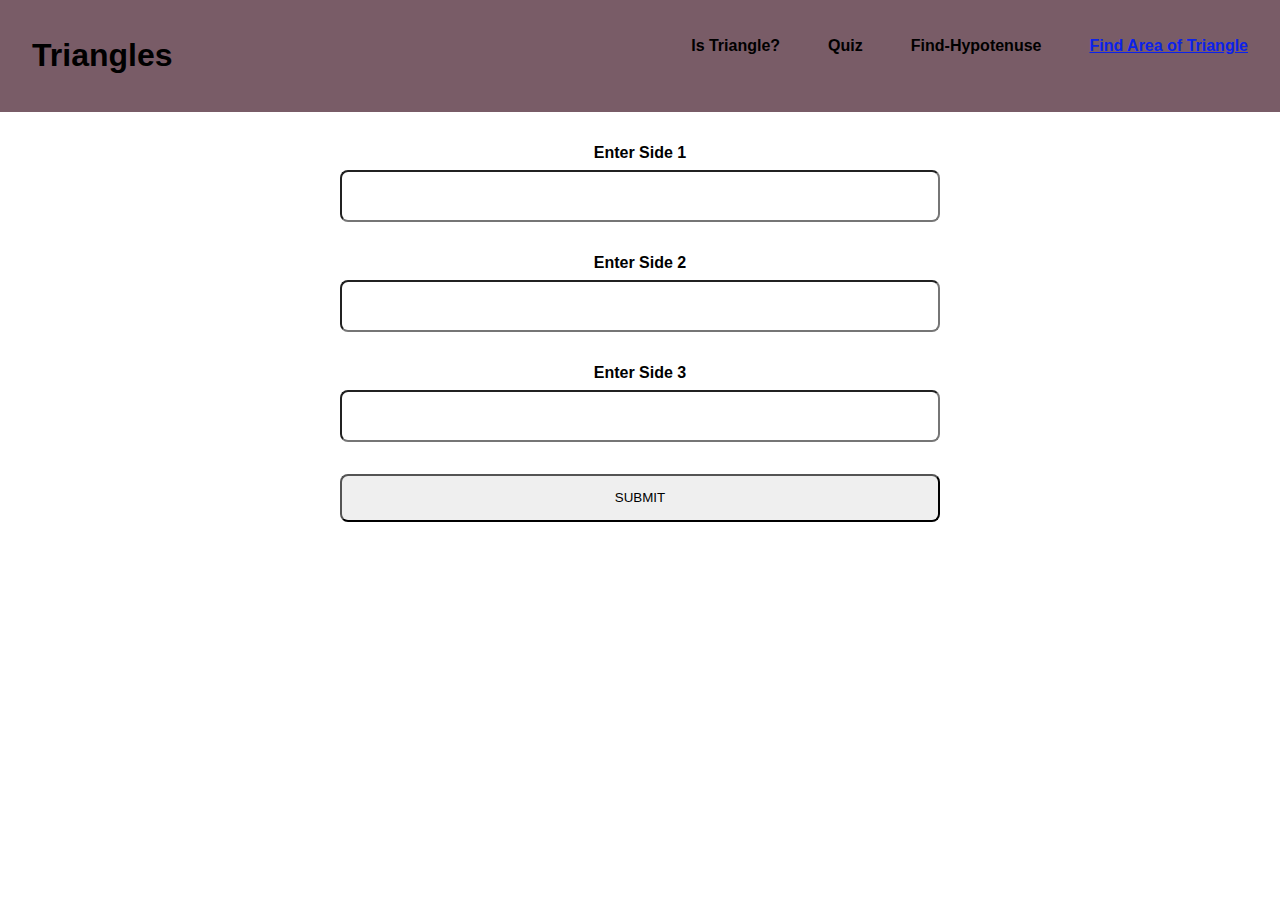
<file: area.html>
<!DOCTYPE html>
<html lang="en">
  <head>
    <meta charset="UTF-8" />
    <meta http-equiv="X-UA-Compatible" content="IE=edge" />
    <meta name="viewport" content="width=device-width, initial-scale=1.0" />
    <title>Triangles App</title>
    <link rel="stylesheet" href="style.css" />
  </head>
  <body>
    <nav class="navbar">
      <h1>Triangles</h1>
      <div class="nav-menus">
        <h4 class="nav-menu-item">
          <a href="./index.html">Is Triangle?</a>
        </h4>
        <h4 class="nav-menu-item"><a href="./quiz.html">Quiz</a></h4>
        <h4 class="nav-menu-item">
          <a href="./hypotenuse.html">Find-Hypotenuse</a>
        </h4>
        <h4 class="nav-menu-item active">
          <a href="./area.html">Find Area of Triangle</a>
        </h4>
      </div>
    </nav>
    <form class="form" id="area-form">
      <div class="input-container">
        <label for="side1" class="input-label">Enter Side 1</label>
        <input type="number" id="side1" />
      </div>
      <div class="input-container">
        <label for="side2" class="input-label">Enter Side 2</label>
        <input type="number" id="side2" />
      </div>
      <div class="input-container">
        <label for="side3" class="input-label">Enter Side 3</label>
        <input type="number" id="side3" />
      </div>
      <button type="submit">SUBMIT</button>
      <h3 class="output" id="output-message"></h3>
    </form>
    <script src="./script.js"></script>
  </body>
</html>
</file>
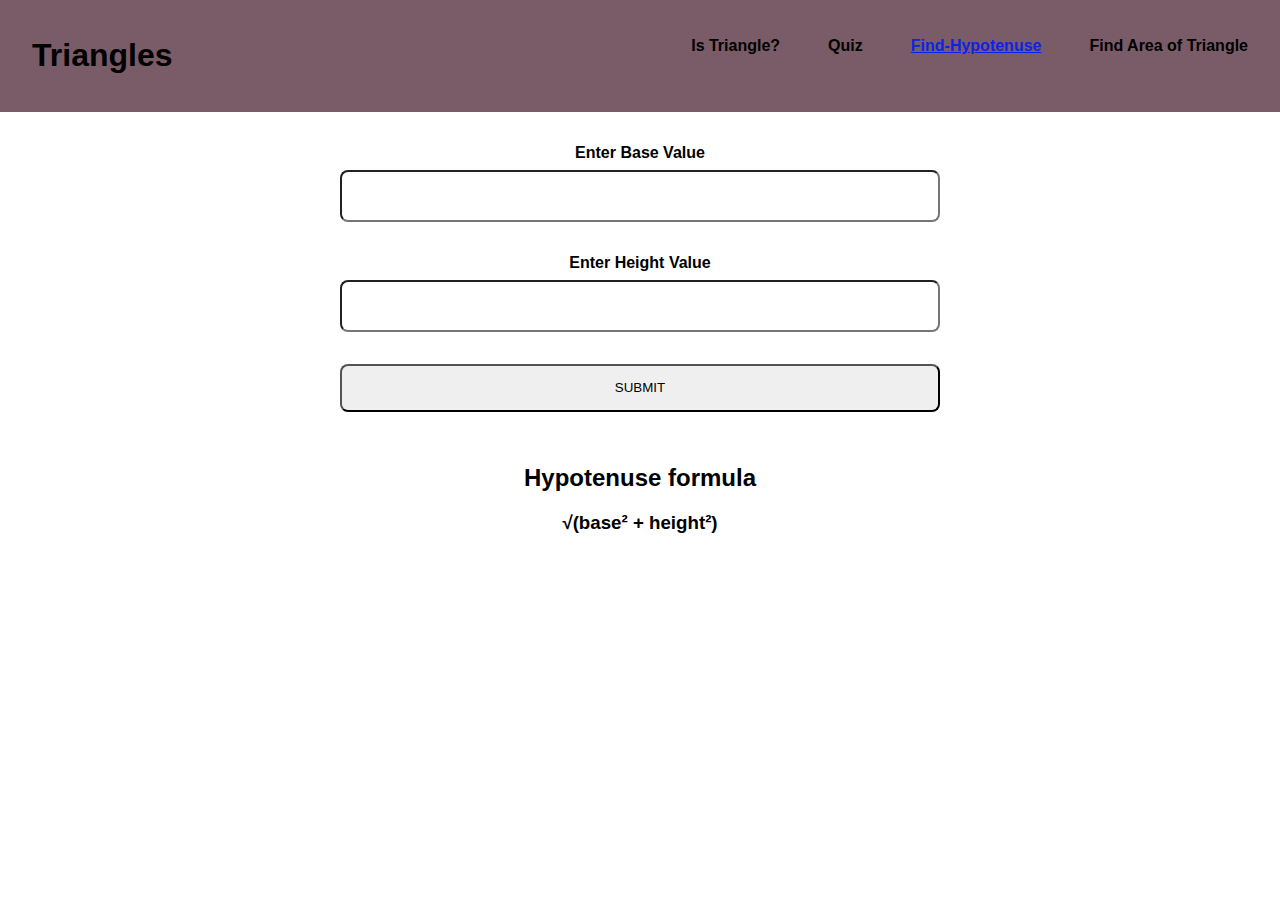
<file: hypotenuse.html>
<!DOCTYPE html>
<html lang="en">
  <head>
    <meta charset="UTF-8" />
    <meta http-equiv="X-UA-Compatible" content="IE=edge" />
    <meta name="viewport" content="width=device-width, initial-scale=1.0" />
    <title>Triangles App</title>
    <link rel="stylesheet" href="style.css" />
  </head>
  <body>
    <nav class="navbar">
      <h1>Triangles</h1>
      <div class="nav-menus">
        <h4 class="nav-menu-item">
          <a href="./index.html">Is Triangle?</a>
        </h4>
        <h4 class="nav-menu-item"><a href="./quiz.html">Quiz</a></h4>
        <h4 class="nav-menu-item active">
          <a href="./hypotenuse.html">Find-Hypotenuse</a>
        </h4>
        <h4 class="nav-menu-item">
          <a href="./area.html">Find Area of Triangle</a>
        </h4>
      </div>
    </nav>
    <form class="form" id="hypotenuse-form">
      <div class="input-container">
        <label for="base" class="input-label">Enter Base Value</label>
        <input type="number" id="base" />
      </div>
      <div class="input-container">
        <label for="height" class="input-label">Enter Height Value</label>
        <input type="number" id="height" />
      </div>
      <button type="submit">SUBMIT</button>
      <div>
        <h2>Hypotenuse formula</h2>
        <h3>√(base² + height²)</h3>
      </div>
      <h2 class="output" id="output-message"></h2>
    </form>
    <script src="./script.js"></script>
  </body>
</html>
</file>
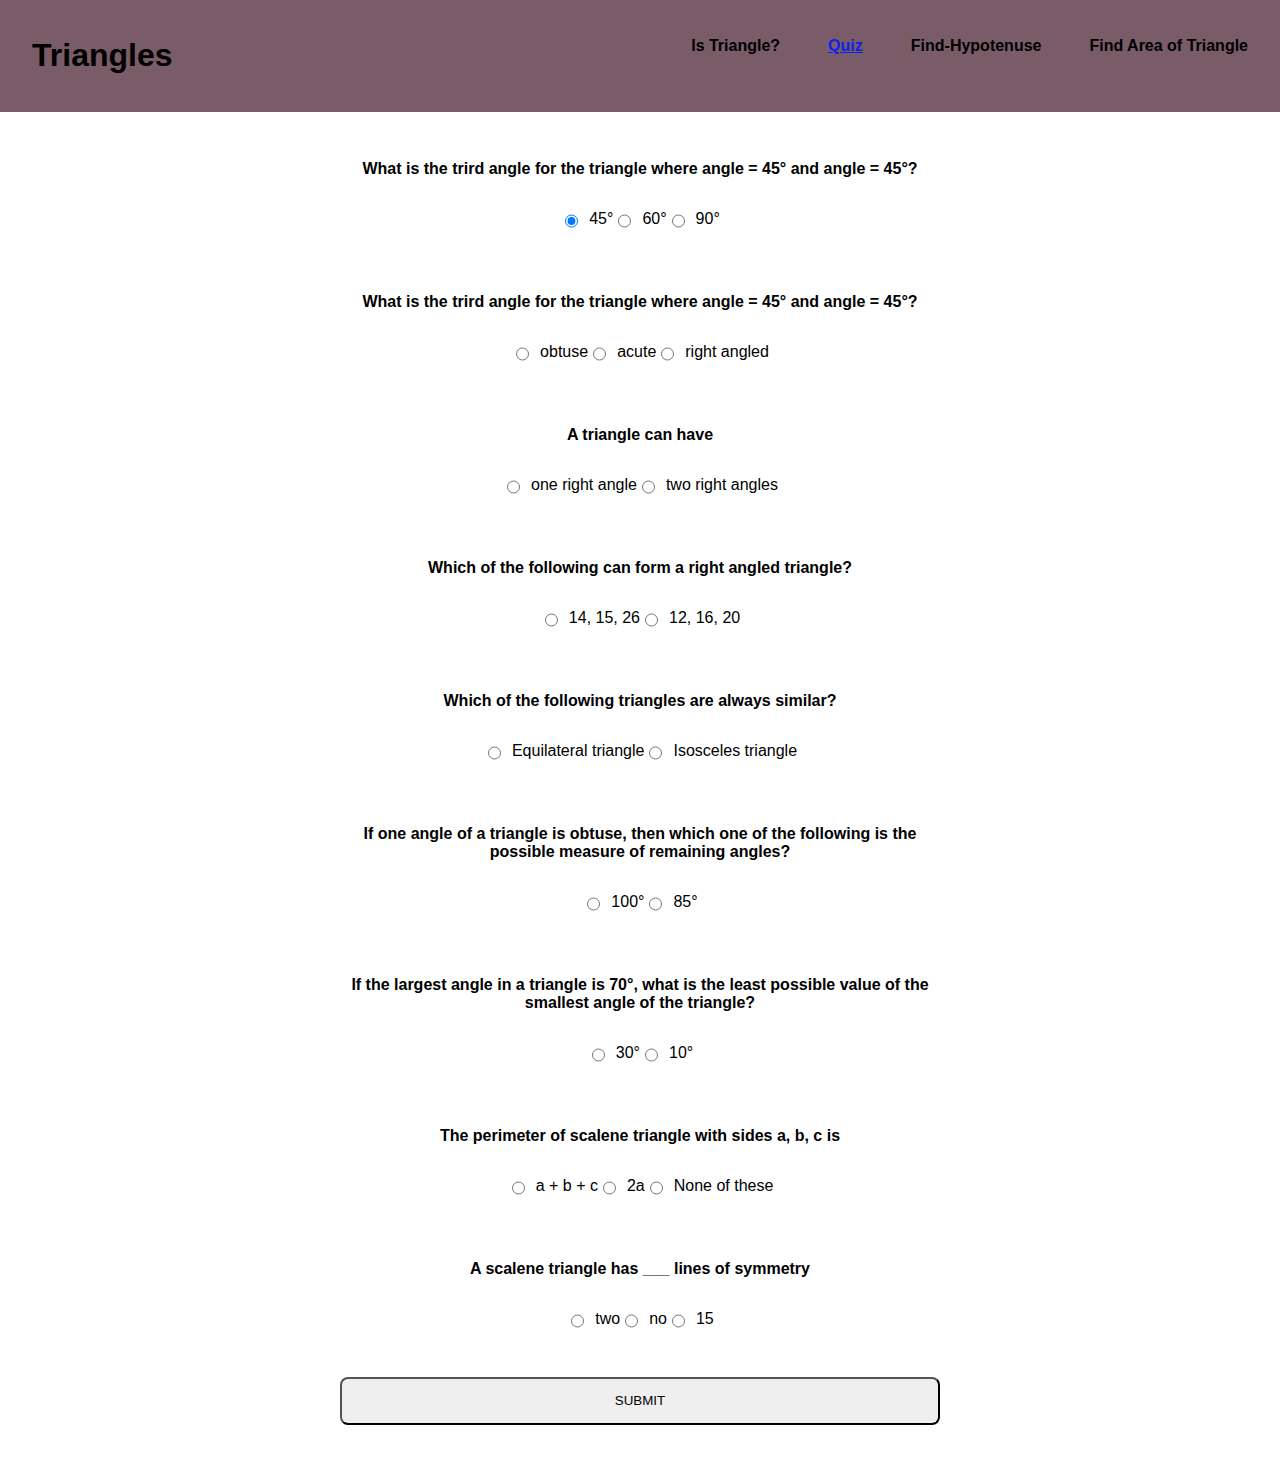
<file: quiz.html>
<!DOCTYPE html>
<html lang="en">
  <head>
    <meta charset="UTF-8" />
    <meta http-equiv="X-UA-Compatible" content="IE=edge" />
    <meta name="viewport" content="width=device-width, initial-scale=1.0" />
    <title>Triangles App</title>
    <link rel="stylesheet" href="style.css" />
  </head>
  <body>
    <nav class="navbar">
      <h1>Triangles</h1>
      <div class="nav-menus">
        <h4 class="nav-menu-item"><a href="./index.html">Is Triangle?</a></h4>
        <h4 class="nav-menu-item active"><a href="./quiz.html">Quiz</a></h4>
        <h4 class="nav-menu-item">
          <a href="./hypotenuse.html">Find-Hypotenuse</a>
        </h4>
        <h4 class="nav-menu-item">
          <a href="./area.html">Find Area of Triangle</a>
        </h4>
      </div>
    </nav>
    <form class="form" id="quiz-form">
      <div class="input-container">
        <p class="question">
          What is the trird angle for the triangle where angle = 45° and angle =
          45°?
        </p>
        <div class="quiz-options">
          <label
            ><input type="radio" name="question1" value="45°" checked /> 45°
          </label>
          <label
            ><input type="radio" name="question1" value="60°" /> 60°
          </label>
          <label
            ><input type="radio" name="question1" value="90°" /> 90°
          </label>
        </div>
      </div>
      <div class="input-container">
        <p class="question">
          What is the trird angle for the triangle where angle = 45° and angle =
          45°?
        </p>
        <div class="quiz-options">
          <label>
            <input type="radio" name="question2" value="obtuse" />obtuse
          </label>
          <label
            ><input type="radio" name="question2" value="acute" />acute</label
          >
          <label
            ><input type="radio" name="question2" value="right angled" />right
            angled</label
          >
        </div>
      </div>
      <div class="input-container">
        <p class="question">A triangle can have</p>
        <div class="quiz-options">
          <label>
            <input type="radio" name="question3" value="one right angle" />
            one right angle
          </label>
          <label
            ><input type="radio" name="question3" value="two right angles" />two
            right angles</label
          >
        </div>
      </div>
      <div class="input-container">
        <p class="question">
          Which of the following can form a right angled triangle?
        </p>
        <div class="quiz-options">
          <label>
            <input type="radio" name="question4" value="14, 15, 26" />
            14, 15, 26
          </label>
          <label>
            <input type="radio" name="question4" value="12, 16, 20" />
            12, 16, 20</label
          >
        </div>
      </div>
      <div class="input-container">
        <p class="question">
          Which of the following triangles are always similar?
        </p>
        <div class="quiz-options">
          <label>
            <input type="radio" name="question5" value="Equilateral triangle" />
            Equilateral triangle
          </label>
          <label>
            <input type="radio" name="question5" value="Isosceles triangle" />
            Isosceles triangle</label
          >
        </div>
      </div>
      <div class="input-container">
        <p class="question">
          If one angle of a triangle is obtuse, then which one of the following
          is the possible measure of remaining angles?
        </p>
        <div class="quiz-options">
          <label>
            <input type="radio" name="question6" value="100°" />
            100°
          </label>
          <label>
            <input type="radio" name="question6" value="85°" />
            85°</label
          >
        </div>
      </div>
      <div class="input-container">
        <p class="question">
          If the largest angle in a triangle is 70°, what is the least possible
          value of the smallest angle of the triangle?
        </p>
        <div class="quiz-options">
          <label>
            <input type="radio" name="question7" value="30°" />
            30°
          </label>
          <label>
            <input type="radio" name="question7" value="10°" />
            10°
          </label>
        </div>
      </div>
      <div class="input-container">
        <p class="question">
          The perimeter of scalene triangle with sides a, b, c is
        </p>
        <div class="quiz-options">
          <label>
            <input type="radio" name="question8" value="a + b + c" />
            a + b + c
          </label>
          <label>
            <input type="radio" name="question8" value="2a" />
            2a
          </label>
          <label>
            <input type="radio" name="question8" value="None of these" />
            None of these
          </label>
        </div>
      </div>
      <div class="input-container">
        <p class="question">A scalene triangle has ___ lines of symmetry</p>
        <div class="quiz-options">
          <label>
            <input type="radio" name="question9" value="two" />two
          </label>
          <label>
            <input type="radio" name="question9" value="no" />
            no
          </label>
          <label>
            <input type="radio" name="question9" value="15" />
            15
          </label>
        </div>
      </div>
      <button type="submit">SUBMIT</button>
    </form>
    <h1 class="output" id="output-message"></h1>
    <script src="./script.js"></script>
  </body>
</html>
</file>
<file: style.css>
body {
  padding: 0;
  margin: 0;
  font-family: Verdana, Geneva, Tahoma, sans-serif;
}

a,
a:hover,
a:focus,
a:active {
  text-decoration: none;
  color: inherit;
}

.navbar {
  padding: 1rem 2rem;
  background-color: rgb(121, 92, 103);
  display: flex;
  flex-direction: row;
  justify-content: space-between;
}

.nav-menus {
  display: flex;
  flex-direction: row;
  gap: 3rem;
}
.nav-menu-item:hover {
  color: rgb(26, 1, 1);
  cursor: pointer;
  text-decoration: underline;
}

.nav-menus .active {
  color: rgb(12, 34, 235);
  text-decoration: underline;
}

.form {
  margin: 2rem auto;
  max-width: 600px;
  display: flex;
  flex-direction: column;
  gap: 2rem;
  text-align: center;
}

.form button {
  border-radius: 0.5rem;
  height: 3rem;
  cursor: pointer;
}

.input-container {
  text-align: center;
  display: flex;
  flex-direction: column;
}
.quiz-options {
  display: flex;
  flex-direction: row;
  justify-content: center;
  align-items: center;
}

.quiz-options label {
  display: flex;
  gap: 0.5rem;
  flex-direction: row;
  align-items: center;
}

.input-container .question {
  font-weight: 600;
}

.input-container input {
  border-radius: 0.5rem;
  height: 3rem;
  font-size: 1.5rem;
  padding: 0 1rem;
}

.input-label {
  margin-bottom: 0.5rem;
  font-weight: 600;
}
</file>
